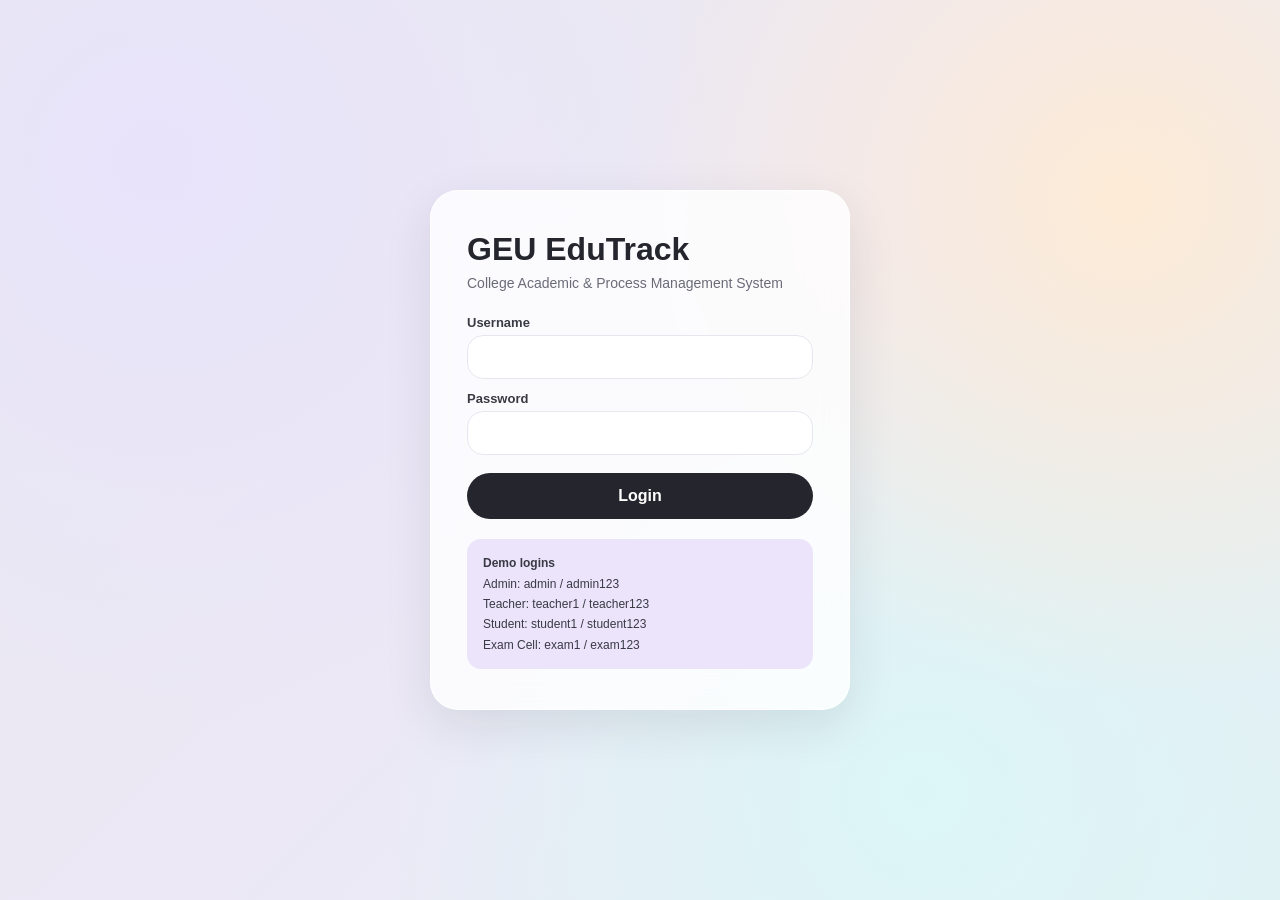
<file: frontend/index.html>
<!DOCTYPE html>
<html lang="en">
<head>
  <meta charset="UTF-8">
  <meta name="viewport" content="width=device-width, initial-scale=1.0">
  <title>GEU EduTrack - Login</title>
  <link rel="stylesheet" href="css/style.css">
</head>
<body>
  <div class="login-wrap">
    <div class="login-card">
      <h1>GEU EduTrack</h1>
      <p class="sub">College Academic &amp; Process Management System</p>

      <label for="username">Username</label>
      <input id="username" type="text" autocomplete="username">
      <label for="password">Password</label>
      <input id="password" type="password" autocomplete="current-password">
      <button id="loginBtn">Login</button>
      <div id="error"></div>

      <div class="demo">
        <b>Demo logins</b><br>
        Admin: admin / admin123<br>
        Teacher: teacher1 / teacher123<br>
        Student: student1 / student123<br>
        Exam Cell: exam1 / exam123
      </div>
    </div>
  </div>
  <script src="js/api.js"></script>
  <script src="js/login.js"></script>
</body>
</html>
</file>
<file: frontend/css/style.css>
:root {
  --blue:#8a67ee; --dark:#25252d; --light:#f4f4f8; --border:#e6e6ee; --red:#d64545; --green:#2ecc71;
     --accent:#d9cffa;
  --mint:#ffffff; --lilac:#ebe4fb; --peach:#fdebd6; --sky:#dcf6f7;
  --radius:16px;
  --shadow:0 6px 24px rgba(37,37,45,.07);
}
* { box-sizing: border-box; margin: 0; padding: 0; }
body {
  font-family: "Segoe UI", Arial, sans-serif;
  color: #222;
    background: linear-gradient(135deg, #e9e9ee 0%, #ece8f6 50%, #e3f1f3 100%) fixed;
}

/* ---------- login ---------- */
.login-wrap {
  min-height: 100vh;
  display: flex;
  align-items: center;
  justify-content: center;
  padding: 20px;
  background:
    radial-gradient(circle at 12% 18%, #e8e3fb 0, transparent 42%),
    radial-gradient(circle at 88% 22%, #fdebd6 0, transparent 38%),
    radial-gradient(circle at 72% 88%, #dcf6f7 0, transparent 44%),
    linear-gradient(135deg, #e9e9ee 0%, #ece8f6 50%, #e3f1f3 100%);
}

.login-card {
  width: 100%;
  max-width: 420px;
  padding: 40px 36px;
  color: var(--dark);
  background: rgba(255, 255, 255, .8);
  -webkit-backdrop-filter: blur(18px);
  backdrop-filter: blur(18px);
  border: 1px solid rgba(255, 255, 255, .9);
  border-radius: 28px;
  box-shadow: 0 16px 48px rgba(37, 37, 45, .1);
}
.login-card h1 { color: var(--dark); font-size: 32px; }
.login-card p.sub { color: #6b6b78; margin: 6px 0 22px; font-size: 14px; line-height: 1.4; }
.login-card label { color: #3a3a45; }

.login-card input {
  background: #fff;
  border: 1px solid var(--border);
  color: var(--dark);
  border-radius: 16px;
  padding: 13px 16px;
}
.login-card input::placeholder { color: #9a9aa8; }
.login-card input:focus { outline: 2px solid var(--blue); outline-offset: 1px; }

.login-card button {
  background: var(--dark);
  border: 0;
  border-radius: 999px;
  padding: 14px 20px;
  font-size: 16px;
}
.login-card button:hover { background: var(--blue); }

.demo {
  margin-top: 20px;
  font-size: 12px;
  color: #3a3a45;
  background: var(--lilac);
  padding: 14px 16px;
  border-radius: 14px;
  line-height: 1.7;
}


/* ---------- form elements ---------- */
label { display: block; font-size: 13px; margin: 12px 0 5px; color: #3a3a45; font-weight: 600; }
input, select {
  width: 100%;
  padding: 10px 14px;
  border: 1px solid var(--border);
  border-radius: 12px;
  font-size: 14px;
  background: #fff;
}
input:focus, select:focus, button:focus-visible {
  outline: 2px solid var(--blue);
  outline-offset: 1px;
}

button {
  padding: 10px 20px;
  border: 0;
  border-radius: 999px;
  background: var(--dark);
  color: #fff;
  cursor: pointer;
  font-size: 14px;
  font-weight: 600;
  transition: background .15s;
}
button:hover { background: var(--blue); }
button:disabled { opacity: .55; cursor: not-allowed; }

button.secondary {
  background: #fff;
  color: var(--dark);
  border: 1px solid var(--border);
  padding: 6px 14px;
  font-size: 13px;
}
button.secondary:hover { background: var(--light); }

button.danger {
  background: #fdecea;
  color: var(--red);
  padding: 6px 14px;
  font-size: 13px;
}
button.danger:hover { background: var(--red); color: #fff; }

.login-card button { width: 100%; margin-top: 18px; }

/* ---------- layout ---------- */
.topbar {
  background: rgba(255,255,255,.75);
  backdrop-filter: blur(8px);
  color: var(--dark);
  padding: 14px 26px;
  display: flex;
  justify-content: space-between;
  align-items: center;
  border-bottom: 1px solid var(--border);
}
.topbar b { font-size: 20px; color: var(--dark); }
.topbar button { background: var(--dark); color: #fff; border-radius: 999px; padding: 8px 20px; }
.topbar button:hover { background: var(--blue); }

.layout { display: flex; min-height: calc(100vh - 65px); }

.sidebar { width: 236px; padding: 20px 14px; background: transparent; }
.sidebar a {
  display: block;
  padding: 11px 18px;
  margin-bottom: 6px;
  color: #2b2b33;
  text-decoration: none;
  cursor: pointer;
  font-size: 14px;
  border-radius: 999px;
  transition: background .15s;
}
.sidebar a:hover { background: rgba(255,255,255,.8); }
.sidebar a.active { background: var(--accent); color: var(--dark); font-weight: 600; }

.content { flex: 1; padding: 28px 32px; overflow-x: auto; }
.content h2 { color: var(--dark); margin-bottom: 16px; font-size: 26px; }

/* ---------- cards, tables, forms ---------- */
.cards { display: flex; gap: 18px; flex-wrap: wrap; margin-bottom: 24px; }
.card {
  border: 0;
  border-radius: var(--radius);
  padding: 22px 28px;
  min-width: 190px;
  box-shadow: var(--shadow);
  background: #fff;
}
.card:nth-child(1) { background: var(--peach); }
.card:nth-child(2) { background: var(--lilac); }
.card:nth-child(3) { background: var(--sky); }
.card:nth-child(4) { background: var(--mint); }
.card .num { font-size: 34px; font-weight: 700; color: var(--dark); }
.card .lbl { font-size: 14px; color: #55627a; margin-top: 2px; }

.panel {
  background: rgba(255,255,255,.85);
  border: 0;
  border-radius: var(--radius);
  padding: 22px;
  margin-bottom: 22px;
  box-shadow: var(--shadow);
}
.panel h3 { font-size: 16px; margin-bottom: 12px; color: var(--dark); }

table {
  width: 100%;
  border-collapse: separate;
  border-spacing: 0;
  background: #fff;
  font-size: 14px;
  border-radius: var(--radius);
  overflow: hidden;
  box-shadow: var(--shadow);
}
th, td { padding: 13px 16px; border-bottom: 1px solid #edf1f8; text-align: left; }
th { background: #f1eff8; color: var(--dark); font-weight: 600; font-size: 13px; }
tbody tr:hover { background: #f6f5fb; }
tbody tr:last-child td { border-bottom: 0; }
.panel table { box-shadow: none; border: 1px solid #eeedf4; }

.grid { display: grid; grid-template-columns: repeat(auto-fit, minmax(180px, 1fr)); gap: 0 14px; align-items: end; }
.toolbar { display: flex; gap: 10px; margin-bottom: 16px; }
.toolbar input { max-width: 340px; border-radius: 999px; padding: 10px 16px; background: #fff; }
.msg { padding: 10px 14px; border-radius: 10px; margin: 10px 0; font-size: 14px; }
.msg.err { background: #fdecea; color: var(--red); }
.msg.ok { background: #e6f4ea; color: var(--green); }
.low { color: var(--red); font-weight: 600; }
.empty { color: #7a869a; padding: 22px; text-align: center; background: #fff; border-radius: var(--radius); }
.row-actions { display: flex; gap: 14px; align-items: center; }

/* ---------- scheduler ---------- */
.gantt { display: flex; margin: 10px 0 22px; overflow-x: auto; padding-bottom: 20px; }
.gbox { position: relative; height: 40px; line-height: 40px; text-align: center; color: #fff; font-size: 13px; border-right: 2px solid #fff; background: var(--blue); min-width: 34px; }
.gbox.idle { background: #aab4c4; }
.gbox span { position: absolute; bottom: -20px; font-size: 11px; color: #333; }
.gbox span.s { left: -4px; }
.gbox span.e { right: -4px; }
.states span { display: inline-block; font-size: 12px; background: var(--light); border: 1px solid var(--border); border-radius: 12px; padding: 2px 10px; margin: 2px; }

/* ---------- modal ---------- */
.modal-backdrop {
  position: fixed;
  inset: 0;
  background: rgba(20, 30, 50, .45);
  display: flex;
  align-items: center;
  justify-content: center;
  padding: 20px;
  z-index: 100;
}
.modal {
  background: #fff;
  border-radius: 20px;
  width: 100%;
  max-width: 640px;
  max-height: 90vh;
  overflow: auto;
  box-shadow: 0 12px 60px rgba(29, 53, 87, .3);
}
.modal-head {
  display: flex;
  justify-content: space-between;
  align-items: center;
  padding: 16px 20px;
  border-bottom: 1px solid #e3e7ef;
}
.modal-head h3 { margin: 0; }
.modal-body { padding: 20px; }
.modal-actions,
.form-actions {
  display: flex;
  justify-content: flex-end;
  gap: 10px;
  margin-top: 16px;
}
.icon-btn {
  background: none;
  border: 0;
  font-size: 26px;
  line-height: 1;
  cursor: pointer;
  color: #555;
  padding: 0 6px;
}

/* ---------- page header ---------- */
.page-head {
  display: flex;
  justify-content: space-between;
  align-items: center;
  margin-bottom: 16px;
}
.page-head h2 { margin: 0; }

/* ---------- overview extras ---------- */
.subtle { color: #55627a; font-size: 14px; margin-top: 8px; margin-bottom: 8px; }
.card.clickable { cursor: pointer; transition: transform .15s, box-shadow .15s; }
.card.clickable:hover { transform: translateY(-3px); box-shadow: 0 10px 28px rgba(29, 53, 87, .14); }
.quick { display: flex; gap: 12px; flex-wrap: wrap; }

/* ---------- attendance summary (student) ---------- */
.att-top {
  display: grid;
  grid-template-columns: repeat(auto-fit, minmax(320px, 1fr));
  gap: 20px;
  margin-bottom: 22px;
}
.att-card {
  background: #fff;
  border-radius: 20px;
  padding: 24px 28px;
  box-shadow: var(--shadow);
}

.att-date { display: flex; align-items: center; gap: 14px; }
.att-day { font-size: 46px; font-weight: 700; color: var(--blue); line-height: 1; }
.att-day sup { font-size: 18px; font-weight: 600; margin-left: 2px; }
.att-wd { font-size: 18px; font-weight: 600; color: var(--dark); }
.att-my { font-size: 13px; color: #6b6b78; margin-top: 2px; }
.att-sub { margin: 22px 0 12px; font-size: 14px; color: #6b6b78; }

.week { display: flex; gap: 22px; }
.wk { display: flex; flex-direction: column; align-items: center; gap: 8px; font-size: 13px; color: #6b6b78; }
.dot {
  width: 28px;
  height: 28px;
  border-radius: 50%;
  display: flex;
  align-items: center;
  justify-content: center;
  font-style: normal;
  font-size: 13px;
  font-weight: 700;
  border: 2px solid #f1b6c4;
  background: #fff;
  color: #fff;
}
.dot.present { background: var(--blue); border-color: var(--blue); }
.dot.absent { background: #e0607e; border-color: #e0607e; }

.att-card.rings { display: flex; justify-content: space-around; align-items: center; gap: 12px; }
.ring-item { display: flex; flex-direction: column; align-items: center; gap: 8px; flex: 1; }
.ring-item + .ring-item { border-left: 1px solid #eeedf4; }
.ring-bg { fill: none; stroke: #efeafc; stroke-width: 7; }
.ring-fg { fill: none; stroke: var(--blue); stroke-width: 7; stroke-linecap: round; }
.ring-num { font-size: 19px; font-weight: 600; fill: var(--blue); }
.ring-label { font-size: 13px; color: var(--dark); }
</file>
